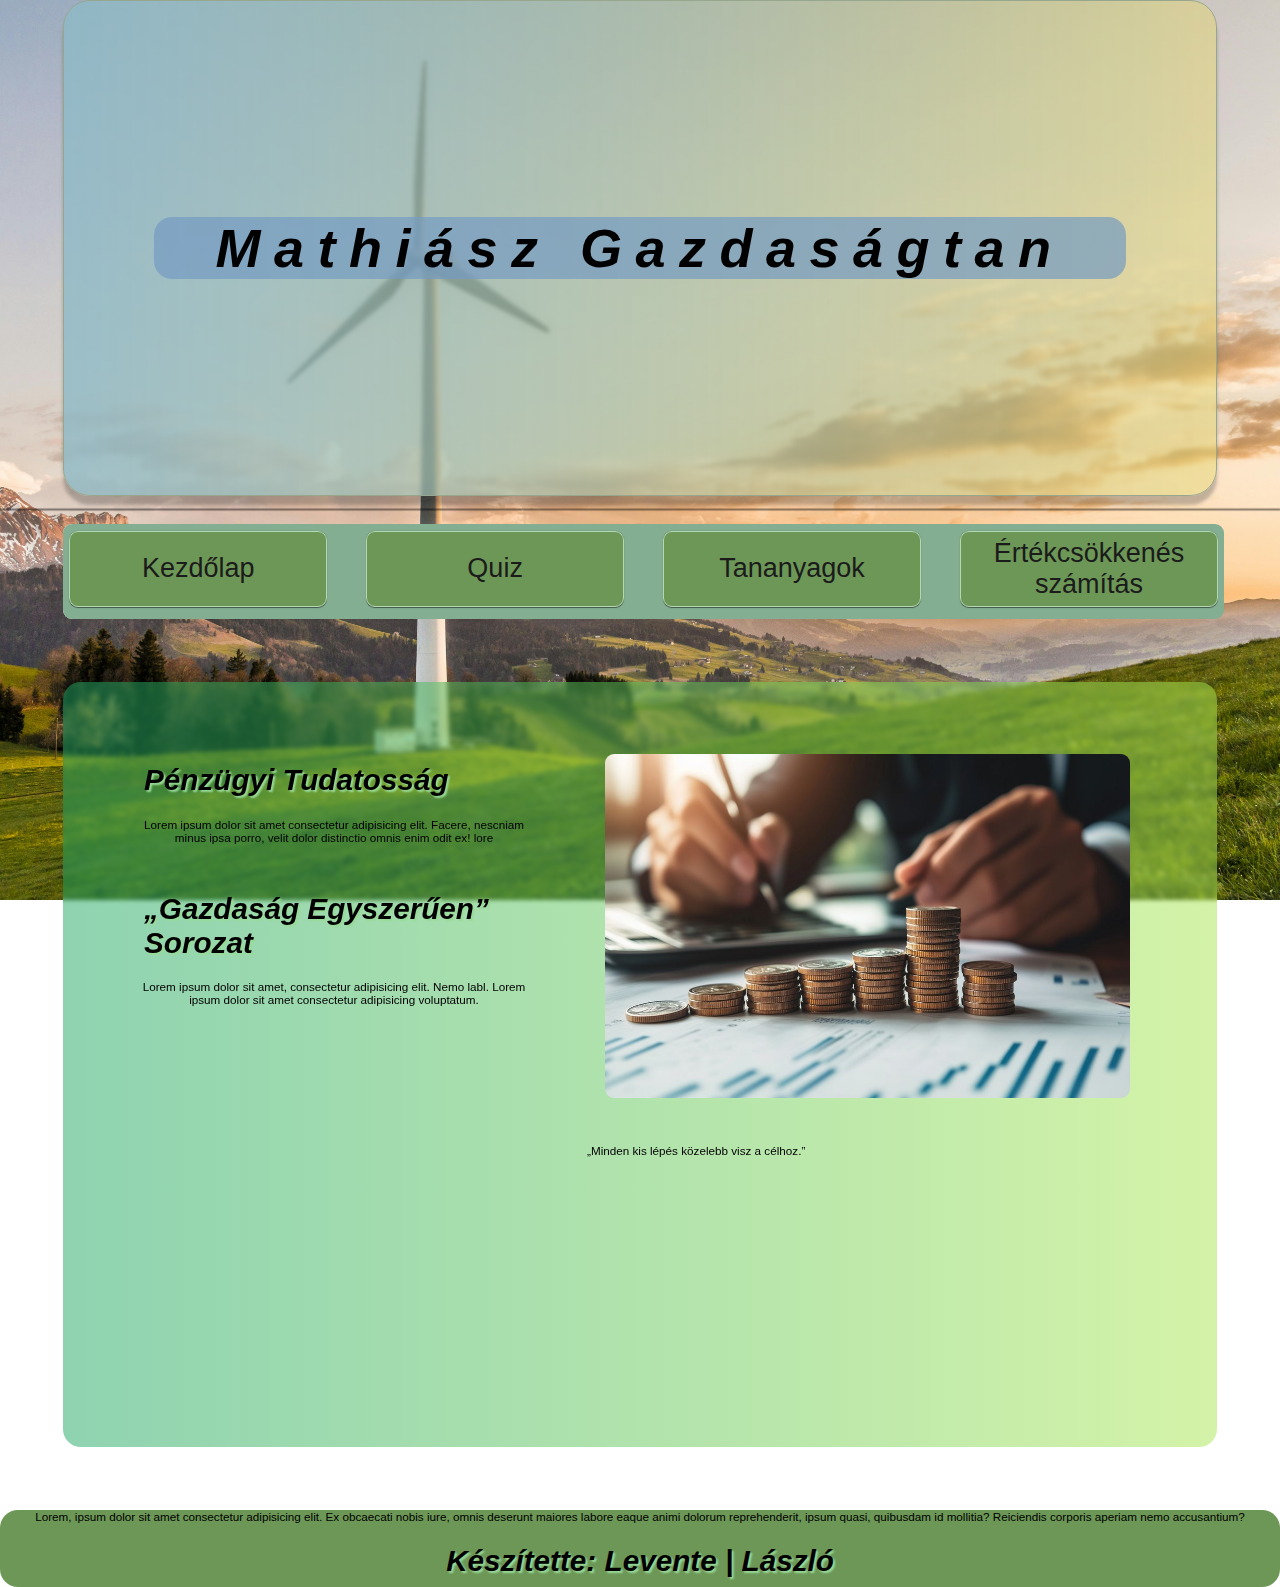
<file: index.html>
<!DOCTYPE html>
<html lang="hu">

<head>
    <meta charset="UTF-8">
    <meta name="viewport" content="width=device-width, initial-scale=1.0">
    <title>Mathiasz Gazdasági Weblap</title>
    <link rel="stylesheet" href="style.css">
    <link rel="icon" type="image/x-icon" href="img/money.png">
</head>

<body>

    <header>
        <h1>Mathiász Gazdaságtan</h1>
    </header>

    <hr>

    <nav class="nav">
        <table>
            <tr>
                <td onclick="navMenu(0)"><a>Kezdőlap</a></td>
                <td onclick="navMenu(1)"><a>Quiz</a></td>
                <td onclick="navMenu(2)"><a>Tananyagok</a></td>
                <td onclick="navMenu(3)"><a>Értékcsökkenés számítás</a></td>
            </tr>
        </table>
    </nav>


    <main id="kezdolapmain" class="aktiv">
        <section>
            <article>
                <h2>Pénzügyi Tudatosság</h2>
                <p>Lorem ipsum dolor sit amet consectetur adipisicing elit. Facere, nescniam minus ipsa porro, velit
                    dolor distinctio omnis enim odit ex! lore</p>
            </article>
            <article>
                <h2>„Gazdaság Egyszerűen” Sorozat</h2>
                <p>Lorem ipsum dolor sit amet, consectetur adipisicing elit. Nemo labl. Lorem ipsum dolor sit amet consectetur adipisicing voluptatum.</p>
            </article>
        </section>
        <section >
            <article id="kepvetites">
                <img src="img/penz.jpg" alt="" class="aktiv">
                <img src="img/piggy-bank-850607_1280.jpg" alt="">
                <img src="img/megjott_gdp_jelentes.jpg" alt="">
            </article>
            <div id="motto">
                <p class="aktiv">„Minden kis lépés közelebb visz a célhoz.”</p>
                <p>„Ma spórolsz, holnap mosolyogsz.”</p>
                <p>„Gazdaság: felfelé vagy lefelé rajtunk múlik.”</p>
            </div>
        </section>
    </main>

    <main id="quizmain">
        <section id="kartyaSzulo">
            <article class="kartya">
                <a href="html/linearisQuiz.html">
                <div class="kartyaCim"><p>Lineáris</p><p>→</p></div>
                <div class="kartyaContent"><p>plészholder</p></div></a>
            </article>
            <article class="kartya">
                <div class="kartyaCim"><p>Évszámok összege</p> <p>→</p></div>
                <div class="kartyaContent"><p>szöveg</p></div>
            </article>
            <article class="kartya">
                <div class="kartyaCim"><p>Szorzószámos</p> <p>→</p></div>
                <div class="kartyaContent"><p>a</p></div>
            </article>
            <article class="kartya">
                <div class="kartyaCim"><p>Teljesítményarányos</p> <p>→</p></div>
                <div class="kartyaContent"><p>kártyákban</p></div>
            </article>
        </section>
    </main>
    <main id="tananyagokmain">3</main>
    <main id="ertekcsokkenesmain">4</main>


    <footer>
        <p>Lorem, ipsum dolor sit amet consectetur adipisicing elit. Ex obcaecati nobis iure, omnis deserunt maiores
            labore eaque animi dolorum reprehenderit, ipsum quasi, quibusdam id mollitia? Reiciendis corporis aperiam
            nemo accusantium?</p>
        <h2>Készítette: Levente | László</h2>
    </footer>


    <script src="script.js"></script>
</body>

</html>
</file>
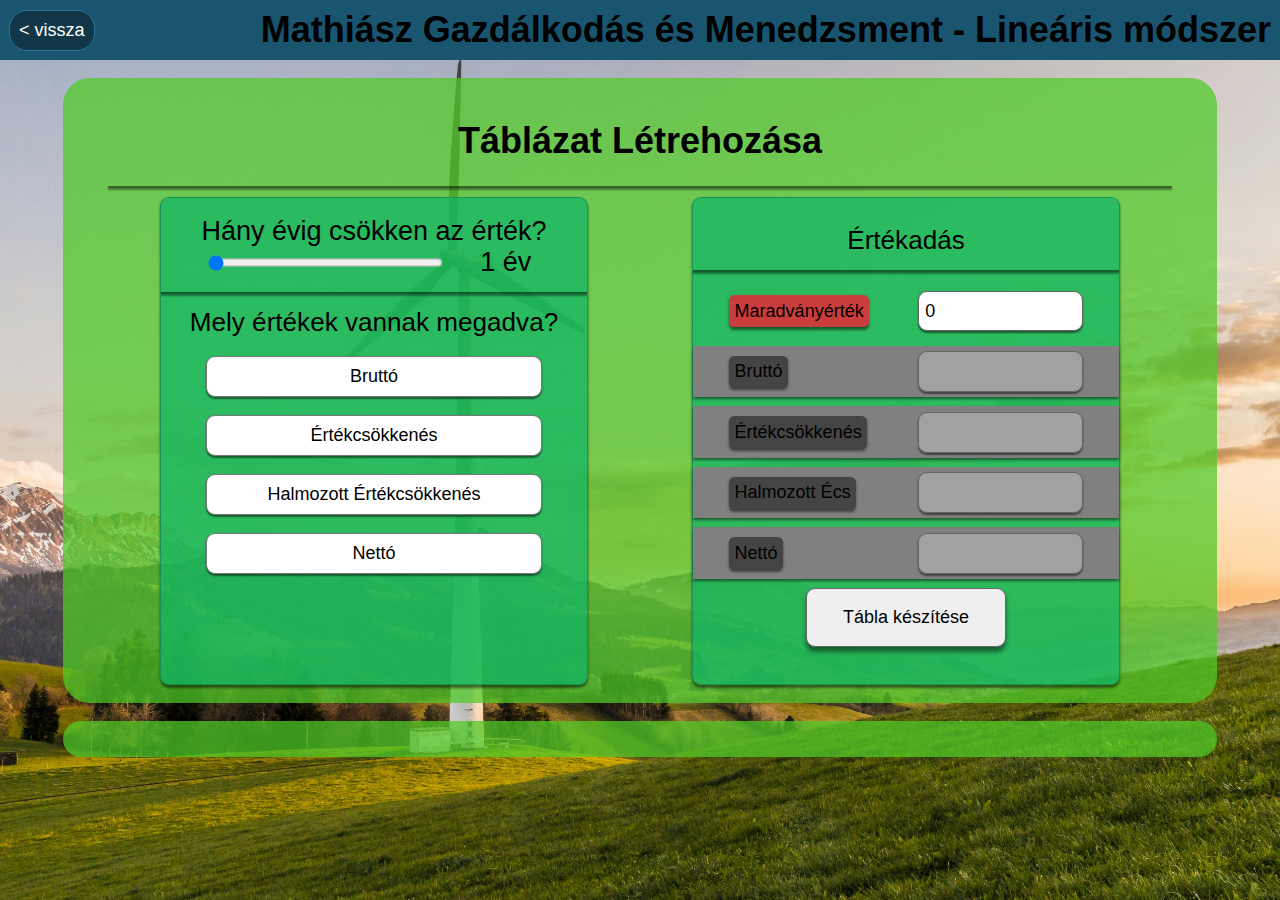
<file: html/linearisQuiz.html>
<!DOCTYPE html>
<html lang="en">

<head>
    <meta charset="UTF-8">
    <meta name="viewport" content="width=device-width, initial-scale=1.0">
    <link rel="stylesheet" href="/quizStyle.css">
    <title>Mathiász Gazdálkodás és Menedzsment - Lineáris módszer</title>
    <link rel="icon" type="image/x-icon" href="/img/money.png">
    <title>Document</title>
</head>

<body>
    <article class="title">
        <div class="vissza"><a href="/index.html" onclick="">
                < vissza</a>
        </div>
        <section>
            <h1>Mathiász Gazdálkodás és Menedzsment - Lineáris módszer</h1>
        </section>
    </article>

    <form action="" id="tablaGeneralas">
        <h1 class="tablaTitle">Táblázat Létrehozása</h1>
        <hr>
        <section class="formKulso">

            <section class="formTarolo"> <label for="evsz">Hány évig csökken az érték?</label><br>
                <div class="OHogyIdeIsKellEgyConainerAFlexnek"><input oninput="kiir()" type="range" name="evsz"
                        id="evsz" min="1" max="15" value="0"> <span id="kiiros">1 év</span>
                </div>
                <hr>
                <h3>Mely értékek vannak megadva?</h3>
                <div class="OHogyIdeIsKellEgyConainerAFlexnek valasztasok">
                    <input oninput="kezdoErtekLimit(this, 0)" type="checkbox" name="kezdoAdat" id="brutto"><label
                        for="brutto" class="kezdoAdat">Bruttó</label>
                    <input oninput="kezdoErtekLimit(this, 1)" type="checkbox" name="kezdoAdat" id="ecs"><label for="ecs"
                        class="kezdoAdat">Értékcsökkenés</label>
                    <input oninput="kezdoErtekLimit(this, 2)" type="checkbox" name="kezdoAdat" id="hecs"><label for="hecs"
                        class="kezdoAdat">Halmozott Értékcsökkenés</label>
                    <input oninput="kezdoErtekLimit(this, 3)" type="checkbox" name="kezdoAdat" id="netto"><label
                        for="netto" class="kezdoAdat">Nettó</label>
                </div>
            </section>
            <section class="formTarolo ertekAdo">
                <h3>Értékadás</h3>
                <hr>
                <aside class="marad">
                    <label class="maradvany" for="maradvany">Maradványérték</label>
                    <input type="number" value="0" name="maradvany" id="maradvany">
                </aside>
                <aside class="disabled">
                    <label for="bruttoI">Bruttó</label>
                    <input disabled type="number" name="bruttoI" id="bruttoI">
                </aside>
                <aside class="disabled">
                    <label for="ecsI">Értékcsökkenés</label>
                    <input disabled type="number" name="ecsI" id="ecsI">
                </aside>
                <aside class="disabled">
                    <label for="hecsI">Halmozott Écs</label>
                    <input disabled type="number" name="hecsI" id="hecsI">
                </aside>
                <aside class="disabled">
                    <label for="nettoI">Nettó</label>
                    <input disabled type="number" name="nettoI" id="nettoI">
                </aside>
                <button class="tablaGen" type="button" onclick="tablaGeneralas()">Tábla készítése</button>
            </section>
<td id="tableData${i};${j}"></td>
        </section>
    </form>
    <section id="tablazatSzulo"></section>
    <script src="/script.js"></script>
</body>

</html>
</file>
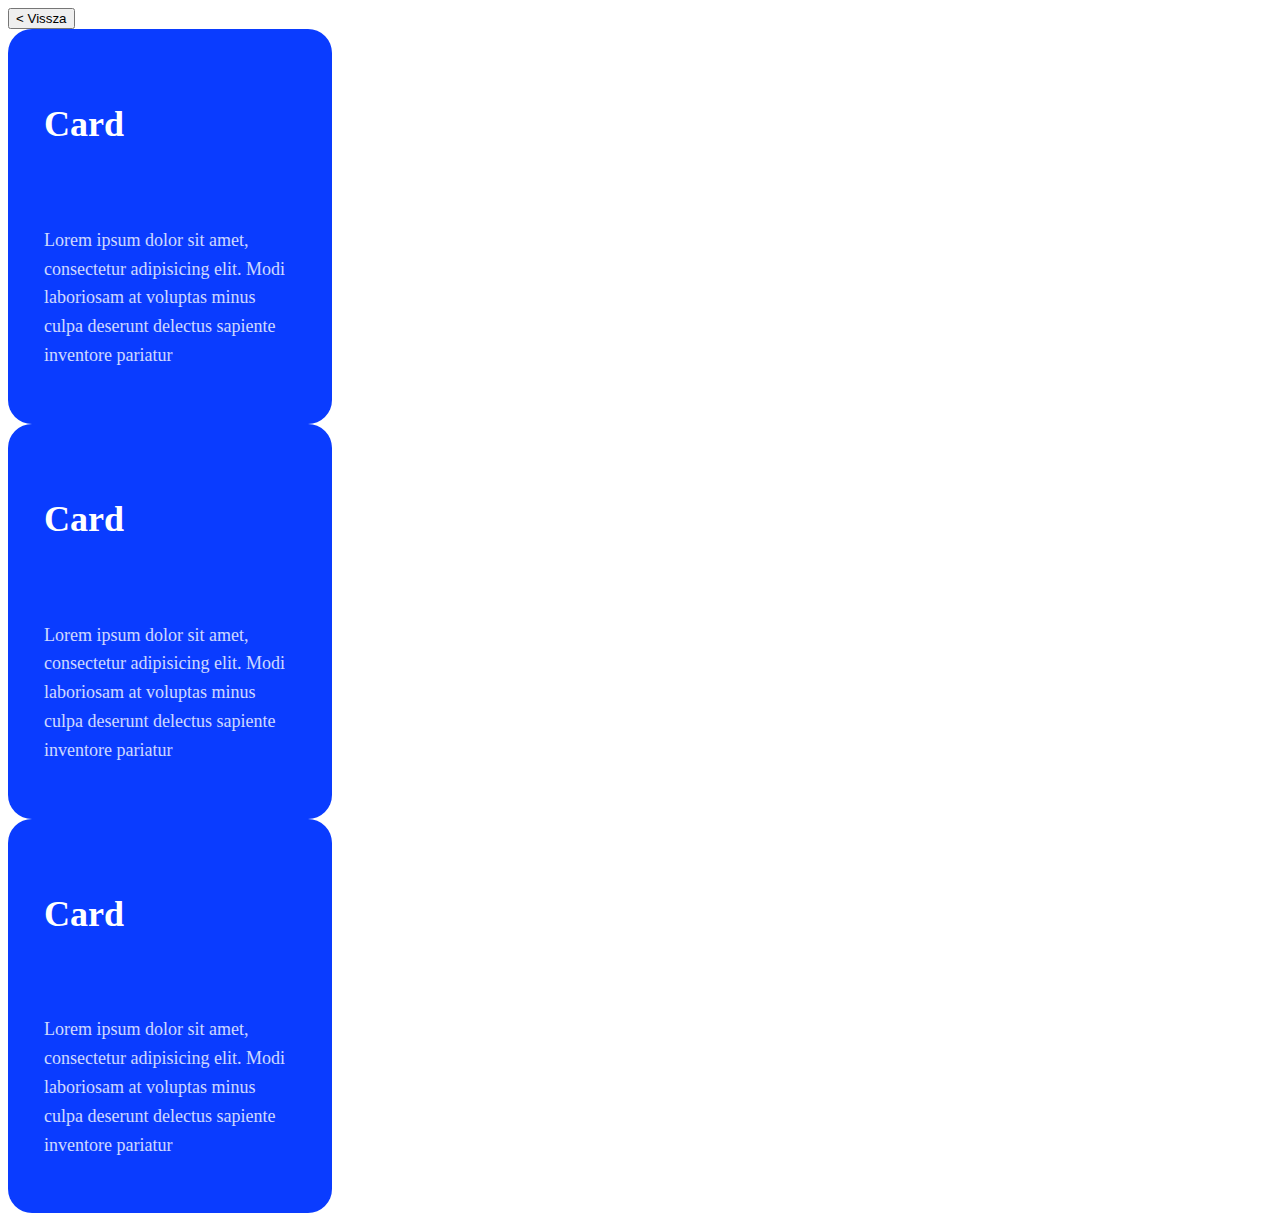
<file: html/tananyag.html>
<!DOCTYPE html>
<html lang="hu">
<head>
    <meta charset="UTF-8">
    <meta name="viewport" content="width=device-width, initial-scale=1.0">
    <title>Quiz kérdések</title>
    <link rel="stylesheet" href="/tananyagStyle.css">
</head>
<body>
  
<header>
  <button>< Vissza</button>
</header>

<main>
  <section>
      <div class="kartya">
        <div class="tartalom">
          <p class="fej">Card</p>
          <p class="szoveg">
            Lorem ipsum dolor sit amet, consectetur adipisicing elit. Modi laboriosam
            at voluptas minus culpa deserunt delectus sapiente inventore pariatur
          </p>
        </div>
      </div>
  </section>

  <section>
        <div class="kartya">
      <div class="tartalom">
        <p class="fej">Card</p>
        <p class="szoveg">
          Lorem ipsum dolor sit amet, consectetur adipisicing elit. Modi laboriosam
          at voluptas minus culpa deserunt delectus sapiente inventore pariatur
        </p>
      </div>
    </div>
  </section>

  <section>
    <div class="kartya">
  <div class="tartalom">
    <p class="fej">Card</p>
    <p class="szoveg">
      Lorem ipsum dolor sit amet, consectetur adipisicing elit. Modi laboriosam
      at voluptas minus culpa deserunt delectus sapiente inventore pariatur
    </p>
  </div>
</div>
  </section>
</main>


</body>
</html>
</file>
<file: style.css>
body {
         background-image: url(img/bodyhatter.jpg);
         background-attachment: fixed;
         background-repeat: no-repeat;
         background-position: center;
         background-size: cover;
         margin: 0;
}
body *{
  font-family: Verdana, Geneva, Tahoma, sans-serif;
}
header {
         background: linear-gradient(to right, rgba(141, 185, 198, 0.8), rgba(227, 215, 115, 0.5));
         background-size: cover;
         background-repeat: no-repeat;
         background-position: bottom;
         border-radius: 3vh;
         border: 0.2vh solid #96A78D;
         padding: 20vh 10vh;
         box-shadow: 0 1vh 0.4vh rgba(50, 50, 50, 0.293);
         margin: 0 7vh;
         backdrop-filter: blur(2px);
}

h1 {
         background-color: #749BC2b2;
         text-align: center;
         border-radius: 2vh;
         word-wrap: break-word;
         font-size: 6vh;
        letter-spacing: 1.5vh;
        font-style: italic;
}

nav {
         margin: 2vh 7vh;
}

table,
tr, td {
         border-collapse: collapse;
         background-color: #7f9c70;
         transition: background-color 0.15s ease;
         text-align: center;
         border-radius: 1vh;
}

tr {
         display: flex;
         justify-content: space-between;
         width: 100%;
         background-color: #84AE92;
         padding: 0.4vh;

}

table {
         width: 100%;
         border-radius: 1vh;
         height: 10vh;
         background-color: #F0F0F0;
}

td {
         display: flex;
         justify-content: center;
         align-items: center;
         width: 22%;
         border: 0.1vh solid #b4d8b1;
         margin: 0.3vh;
         border-radius: 1vh;
         background-color: #6d9757;
         margin-bottom: 1vh;
         box-shadow: 0 0.1vh 0.1vh rgba(0, 0, 0, 0.5);
         transition: box-shadow 0.3s ease;
         transition: margin 0.3s ease;
         transition: padding 0.3s ease;
         height: 8vh;
         cursor: pointer;
}

td:hover {
         border-collapse: collapse;
         color: 0.2vh solid #96A78D;
         background-color: #8fb18c;
         padding: 0 0.8vh;
         box-shadow: 0 0.2vh 0.5vh rgba(0, 0, 0, 0.5);
         transition: background-color 0.15s ease;
         transition: box-shadow 0.15s ease;
         transition: margin 0.3s ease;
         transition: padding 0.3s ease;
}

a {
         text-decoration: none;
         color: rgb(27, 27, 27);
         font-size: 3vh;
         text-align: center;
         user-select: none;
}

a:hover {
         background-color: 0.2vh solid #B6CEB4;
         transition: background-color 0.3 ease;
}

td:hover>a {
         color: 0.2vh solid #96A78D;
         transition: color 0.3 ease;
}

hr {
         color: #00000000;
         border: 0.1vh solid rgba(0, 0, 0, 0);
         box-shadow: 0 0.5vh 0.1vh rgba(0, 0, 0, 0.463);
}
main{
         display: flex;
         margin: 7vh;
         padding: 4vh;
         background: linear-gradient(to right, rgba(30, 167, 99, 0.5), rgba(169, 231, 81, 0.5));
         border-radius: 2vh;
         backdrop-filter: blur(2px);
         display: none;
         padding-bottom: 30vh;
         overflow: hidden;
}
.aktiv{
  display: flex;
}
main > *{
         padding: 2vh;
}
img{
         height: 35vh;
         width: 60vh;
         border-radius: 1vh;
}
article{
         padding: 1vh;
         border-radius: 2vh;
         margin: 1vh;
}
footer{
         background-color: #6d9757;
         text-align: center;
         border-radius: 2vh;
}
h2{
         margin: 0;
         padding: 1vh;
         font-size: 3.3vh;
         font-family: sans-serif;
         font-style: italic;
         text-shadow: 2px 2px 2px rgb(153, 219, 153);
         font-weight: bolder;
}
p{
         font-size: 1.3vh;
         text-align: center;
}

/*Imidzs karuzel*/
#kepvetites, #motto{
  position: relative;
  height: 40vh;
  width: 60vh ; 
  overflow:hidden;
}#motto{
  height: 3vh;
}
#kepvetites img, #motto p{
  position: absolute;
  opacity: 0;
  height: 91%;
  width: 94%;
  transform: translateX(100%);
  transition: 1s;
}#motto p{
  transform: translateX(50%);
}
#kepvetites img.aktiv, #motto p.aktiv{
  opacity: 1;
  transform: translateX(0);
}
#kepvetites img.after{
  opacity: 0;
  transform: translateX(-100%);
}
#motto p.after{
  opacity: 0;
  transform: translateX(-50%);
  text-align: left;
}

/*Kartyaformazas*/
#quizmain{
    padding: 7vh 2vh unset;
}
#kartyaSzulo{
  display: flex;
  justify-content: space-between;
  align-items: center;
  width: 100%;

}
.kartya{
  border:0.2vh dashed #385728;
  overflow: hidden;
  padding: 0;
  width: 80%;
  margin-top:1.5vh;
  transition:box-shadow 0.3s, transform 0.3s;
}
.kartya:hover{
  box-shadow:0 0.3vh 1vh rgba(0, 0, 0, 0.5);
  transform: translateY(-1.5vh);
  cursor: pointer;
  transition:transform 0.3s;
}
.kartyaCim{
  background-color: rgba(30, 167, 99, 0.5);
  padding: 1vh 2vh;
  display: flex;
  justify-content: space-between;
  font-weight: bold;
  overflow: hidden;
}
.kartyaCim > a{
  position: absolute;
  width: 100%;
  height: 100%;
}
.kartyaContent{
  background-color: white;
  height: 10vh;
  overflow: hidden;
}
.kartyaContent p{
  text-align: left;
  margin: 0.8vh;

}
/*.mozgokepek {
  opacity: 0;
  transition: opacity 1s ease-in-out;
  width: 100%;
  display: block;
  top: 0;
  left: 0;
}

.mozgokepek.megjelenik {
  opacity: 1;
}

.mozgokepek.kifakul {
  opacity: 0;
}

#kepvetites {
  position: relative;
  overflow: hidden;
}*/

table{
         border-radius: 1vh;
}
</file>
<file: quizStyle.css>
body {
         margin: 0;
         font-family: 'Segoe UI', Tahoma, Geneva, Verdana, sans-serif;
         background-image: url(/img/bodyhatter.jpg);
         background-size: cover;
         background-attachment: fixed;
         background-repeat: no-repeat;
         font-size: 2vh;
}

article {
         background-color: rgb(26, 85, 112);
         padding: 1vh;
         display: block;
}

h3 {
         font-size: 2.9vh;
         font-weight: normal;
         margin: 1vh 0;
}

form {
         display: block;
         background-color: rgba(80, 202, 40, 0.739);
         margin: 2vh 7vh;
         border-radius: 3vh;
         padding: 2vh 5vh;
}

span {
         width: 8vh;
}

.formKulso {
         display: flex;
}

hr {
         color: rgba(0, 0, 0, 0.5);
         border: 0.1vh solid rgba(0, 0, 0, 0.5);
         box-shadow: 0 0.2vh 0.2vh rgba(0, 0, 0, 0.5);
}

input[type=range] {
         width: 70%;
         font-size: 2vh;
}

.formTarolo input[type=checkbox][name="kezdoAdat"] {
         display: none;
}

.formTarolo input[type=checkbox][name="kezdoAdat"]+label {
         background-color: white;
         box-shadow: 0 0.2vh 0.2vh rgba(0, 0, 0, 0.5);
         user-select: none;
         cursor: pointer;
}

.formTarolo input[type=checkbox][name="kezdoAdat"]+label:hover {
         background-color: rgb(211, 211, 211);
         transform: scale(1.06);
}

.formTarolo input[type=checkbox][name="kezdoAdat"]:checked+label {
         border: 0.1vh solid rgba(0, 159, 82, 0.719);
         background-color: rgb(87, 221, 20);
         transform: scale(1.03);
}

.formTarolo input[type=checkbox][name="kezdoAdat"]:checked+label:hover {
         background-color: rgb(76, 187, 20);
         transform: scale(1.1);
}

.kezdoAdat {
         display: block;
         border: 0.1vh solid rgb(119, 119, 119);
         border-radius: 1vh;
         font-size: 2vh;
         margin: 1vh 0;
         width: 100%;
         padding: 1vh;
         transition: transform 0.3s;
}

.vissza {
         display: flex;
         height: fit-content;
         background-color: rgb(17, 55, 72);
         border-radius: 2vh;
         padding: 0;
         border: 0.1vh solid rgb(40, 118, 154);
}

.valasztasok {
         flex-wrap: wrap;
}

.vissza > a{
         padding: 1vh;
         color: white;
         text-decoration: none;
         font-size: 2vh;
}
.vissza:hover {
         background-color: rgb(28, 75, 96);
}

.title {
         display: flex;
         justify-content: space-between;
         align-items: center;
}

.title h1 {
         margin: 0;
}

.tablaTitle {
         text-align: center;
}

.formTarolo {
         display: inline;
         background-color: rgba(13, 179, 102, 0.7);
         box-shadow: 0 0.3vh 0.3vh rgba(0, 0, 0, 0.5);
         border: 0.2vh solid rgba(24, 129, 80, 0.7);
         padding: 2vh 0;
         text-align: center;
         font-size: 3vh;
         border-radius: 1vh;
         width: 40%;
         margin: auto;
         height: 50vh;

}

.OHogyIdeIsKellEgyConainerAFlexnek {
         display: flex;
         justify-content: space-between;
         padding: 0 5vh;

}

#tablazatSzulo {
         background-color: rgba(80, 202, 40, 0.739);
         margin: 2vh 7vh;
         border-radius: 3vh;
         padding: 2vh 5vh;
         height: max-content;
}

/* Chrome, Safari, Edge */
input::-webkit-inner-spin-button,
input::-webkit-outer-spin-button {
         -webkit-appearance: none;
         margin: 0;
}

.maradvany {
         background-color: rgb(202, 61, 61);
         border-radius: 1vh;
         padding: 0.5vh;
         box-shadow: 0 0.3vh 0.3vh rgba(0, 0, 0, 0.5);
}

.ertekAdo aside {
         display: flex;
         font-size: 2vh;
         justify-content: space-between;
         padding: 0.6vh 4vh;
         margin: 1vh 0;
}

.ertekAdo aside label {
         padding: 0.6vh;
         border-radius: 0.6vh;
         box-shadow: 0 0.3vh 0.3vh rgba(0, 0, 0, 0.5);
         margin: 0.5vh 0;

}

.ertekAdo aside:not(.marad) {
         box-shadow: 0 0.3vh 0.3vh rgba(0, 0, 0, 0.5);
}

.disabled {
         background-color: grey;
         transition: background-color 0.3s, color 0.3s;
}
.disabled label {
         background-color: #444;
}
.enabled{
         background-color: rgb(62, 174, 249);
         transition: background-color 0.3s, color 0.3s;
}
.enabled label{
         background-color: rgb(39, 75, 219);
         transition: background-color 0.3s, color 0.3s;
         color: white;
}
.ertekAdo aside input {
         outline: none;
         border-radius: 1vh;
         border: 0.1vh solid rgb(101, 101, 101);
         text-indent: 0.5vh;
         width: 45%;
         transition: none;
         box-shadow: 0 0.2vh 0.2vh rgba(0, 0, 0, 0.5);
         font-size: 2vh;
}
.tablaGen{
         padding: 2vh 4vh;
         border-radius: 1vh;
         border:0.1vh solid #656565 ;
         box-shadow: 0 0.5vh 0.5vh rgba(0, 0, 0, 0.453);
         cursor: pointer;
         font-size: 2vh;
         transition: background-color 0.2s;
}
.tablaGen:hover{
         background-color: rgb(160, 160, 160);
}
.linTabla tr td{ 
    border-collapse: collapse;
}
.linTabla{
    
}
</file>
<file: tananyagStyle.css>
.kartya {
  position: relative;
  display: flex;
  align-items: center;
  justify-content: center;
  width: 320px;
  padding: 2px;
  border-radius: 24px;
  overflow: hidden;
  line-height: 1.6;
  transition: all 0.48s cubic-bezier(0.23, 1, 0.32, 1);
}

.tartalom {
  display: flex;
  flex-direction: column;
  align-items: flex-start;
  gap: 24px;
  padding: 34px;
  border-radius: 22px;
  color: #ffffff;
  overflow: hidden;
  background: #ffffff;
  transition: all 0.48s cubic-bezier(0.23, 1, 0.32, 1);
}

.tartalom .fej {
  font-weight: 700;
  font-size: 36px;
  line-height: 1.3;
  z-index: 1;
  transition: all 0.48s cubic-bezier(0.23, 1, 0.32, 1);
}

.tartalom .szoveg {
  z-index: 1;
  opacity: 0.8;
  font-size: 18px;
  transition: all 0.48s cubic-bezier(0.23, 1, 0.32, 1);
}

.kartya::before {
  content: "";
  position: absolute;
  height: 160%;
  width: 160%;
  border-radius: inherit;
  background: #0a3cff;
  background: linear-gradient(to right, #0a3cff, #0a3cff);
  transform-origin: center;
  animation: moving 4.8s linear infinite paused;
  transition: all 0.88s cubic-bezier(0.23, 1, 0.32, 1);
}

.kartya:hover::before {
  animation-play-state: running;
  z-index: -1;
  width: 20%;
}

.kartya:hover .tartalom .fej,
.kartya:hover .tartalom .szoveg {
  color: #000000;
}

.kartya:hover {
  box-shadow: 0rem 6px 13px rgba(10, 60, 255, 0.1),
    0rem 24px 24px rgba(10, 60, 255, 0.09),
    0rem 55px 33px rgba(10, 60, 255, 0.05),
    0rem 97px 39px rgba(10, 60, 255, 0.01), 0rem 152px 43px rgba(10, 60, 255, 0);
  scale: 1.05;
  color: #000000;
}

@keyframes moving {
  0% {
    transform: rotate(0);
  }

  100% {
    transform: rotate(360deg);
  }
}
</file>
